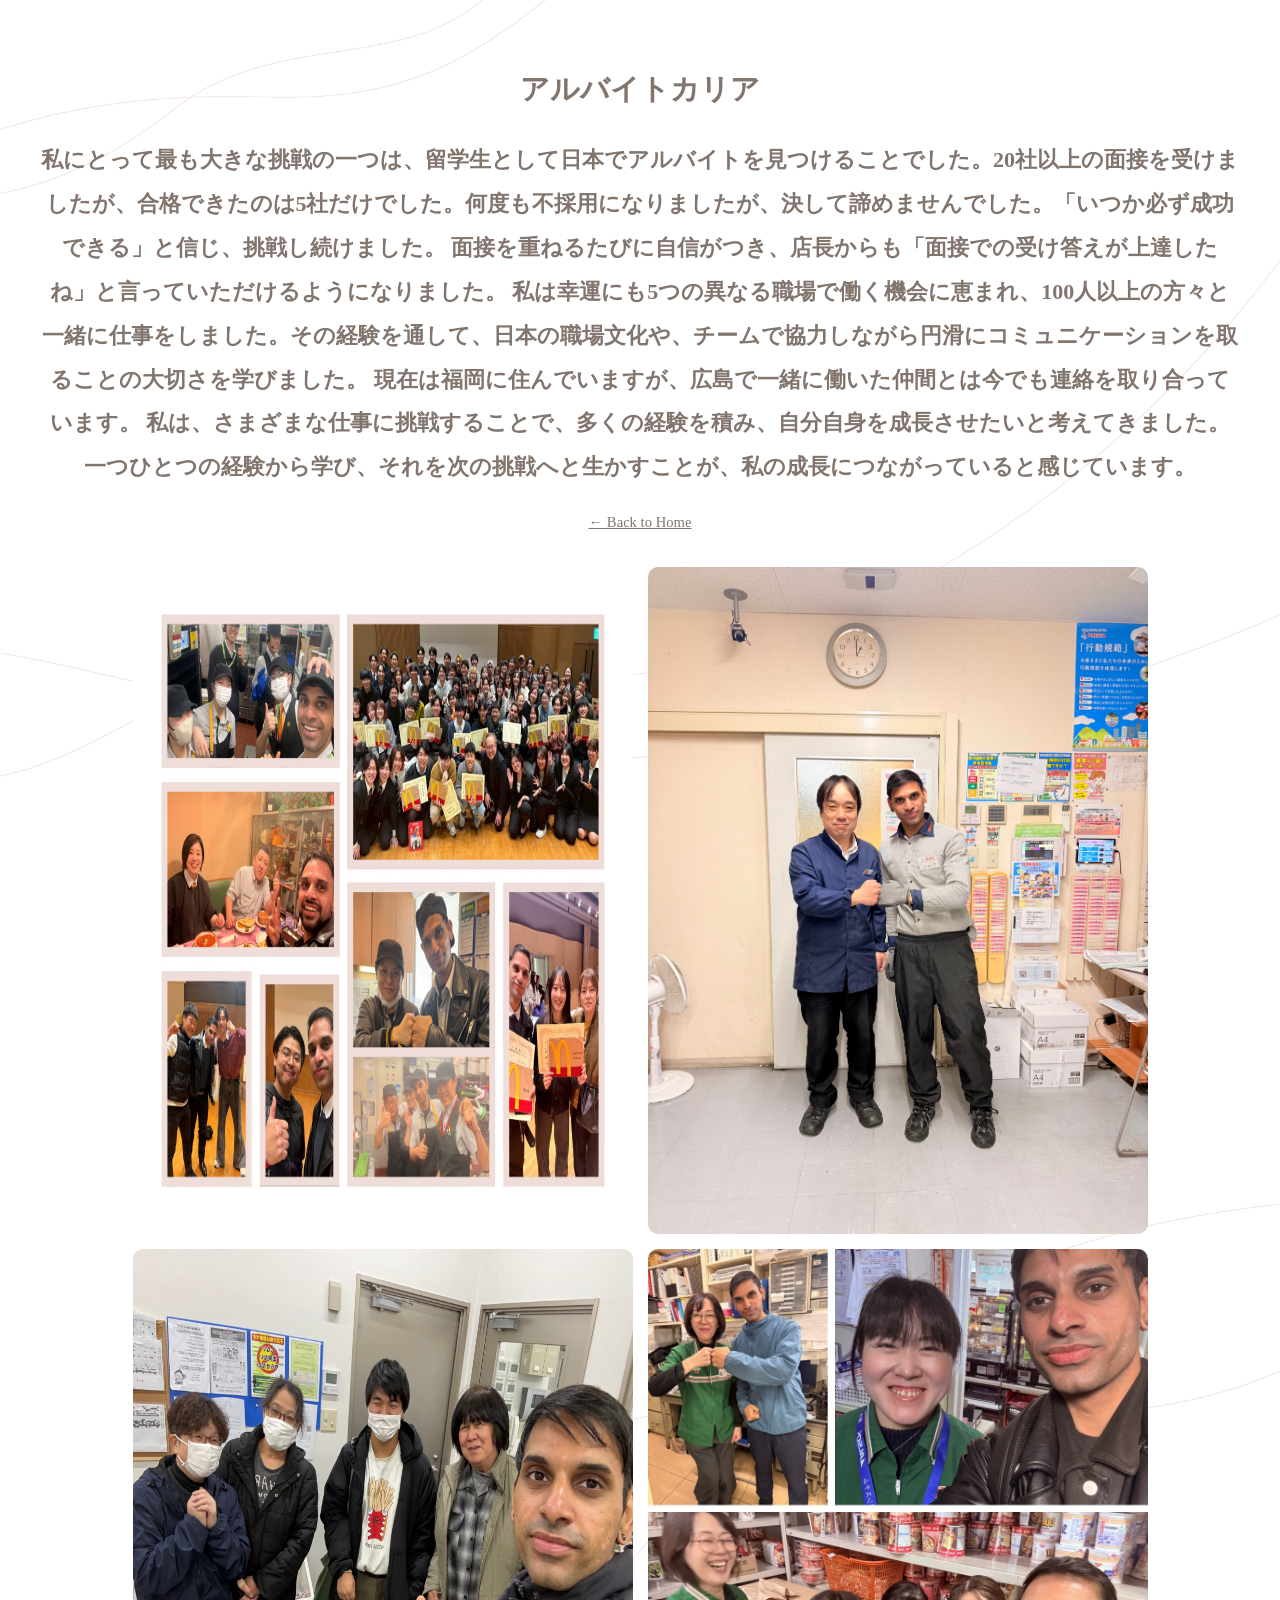
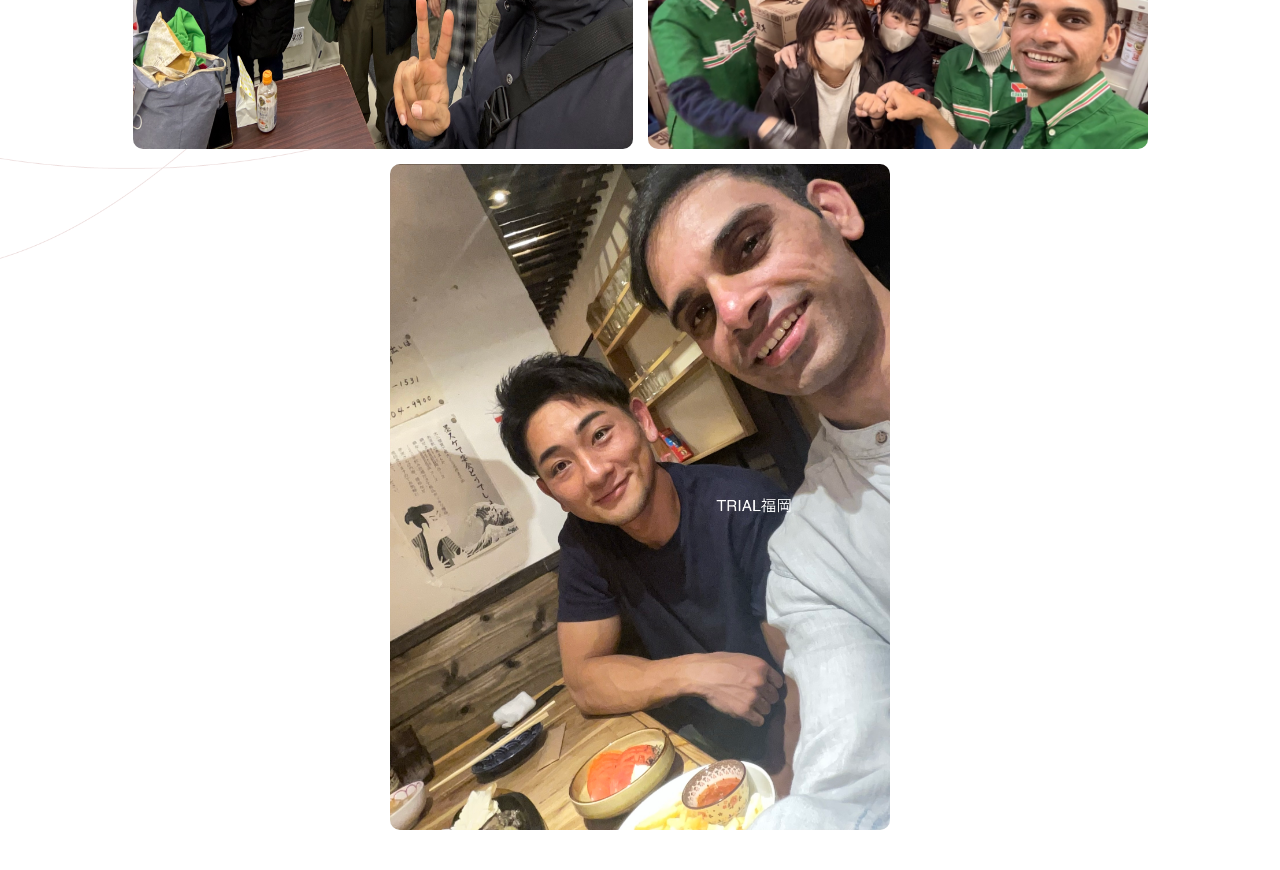
<file: web/MyPage/gallery.html>
<!DOCTYPE html>
<html lang="en">
<head>
    <meta charset="UTF-8">
    <title>My Gallery</title>
    <!-- Link the same CSS file so your styling stays consistent -->
    <link rel="stylesheet" href="css/style.css"> 
</head>
<body>
    <div style="padding: 40px; text-align: center;">
        <h1>アルバイトカリア</h1>
        <h2>私にとって最も大きな挑戦の一つは、留学生として日本でアルバイトを見つけることでした。20社以上の面接を受けましたが、合格できたのは5社だけでした。何度も不採用になりましたが、決して諦めませんでした。「いつか必ず成功できる」と信じ、挑戦し続けました。

面接を重ねるたびに自信がつき、店長からも「面接での受け答えが上達したね」と言っていただけるようになりました。

私は幸運にも5つの異なる職場で働く機会に恵まれ、100人以上の方々と一緒に仕事をしました。その経験を通して、日本の職場文化や、チームで協力しながら円滑にコミュニケーションを取ることの大切さを学びました。

現在は福岡に住んでいますが、広島で一緒に働いた仲間とは今でも連絡を取り合っています。

私は、さまざまな仕事に挑戦することで、多くの経験を積み、自分自身を成長させたいと考えてきました。一つひとつの経験から学び、それを次の挑戦へと生かすことが、私の成長につながっていると感じています。</h2>
        <p><a href="index.html">← Back to Home</a></p>
        
        <!-- This is where your 30-40 photos will live -->
        <div class="gallery-grid" style="display: flex; flex-wrap: wrap; gap: 15px; justify-content: center; margin-top: 30px;">
            <img src="images/mac.jpeg" alt="Photo 1" style="width: 500px; border-radius: 10px;">
            <img src="images/fresta.jpeg" alt="Photo 2" style="width: 500px; border-radius: 10px;">
            <img src="images/IMG_76504.jpeg" alt="Photo 3" style="width: 500px; border-radius: 10px;">
            <img src="images/711.jpeg" alt="Photo 4" style="width: 500px; border-radius: 10px;">
            <img src="images/TRIAL.jpeg" alt="Photo 4" style="width: 500px; border-radius: 10px;">
            <!-- Repeat this img tag block for your 30-40 photos -->
        </div>
    </div>
</body>
</html>
</file>
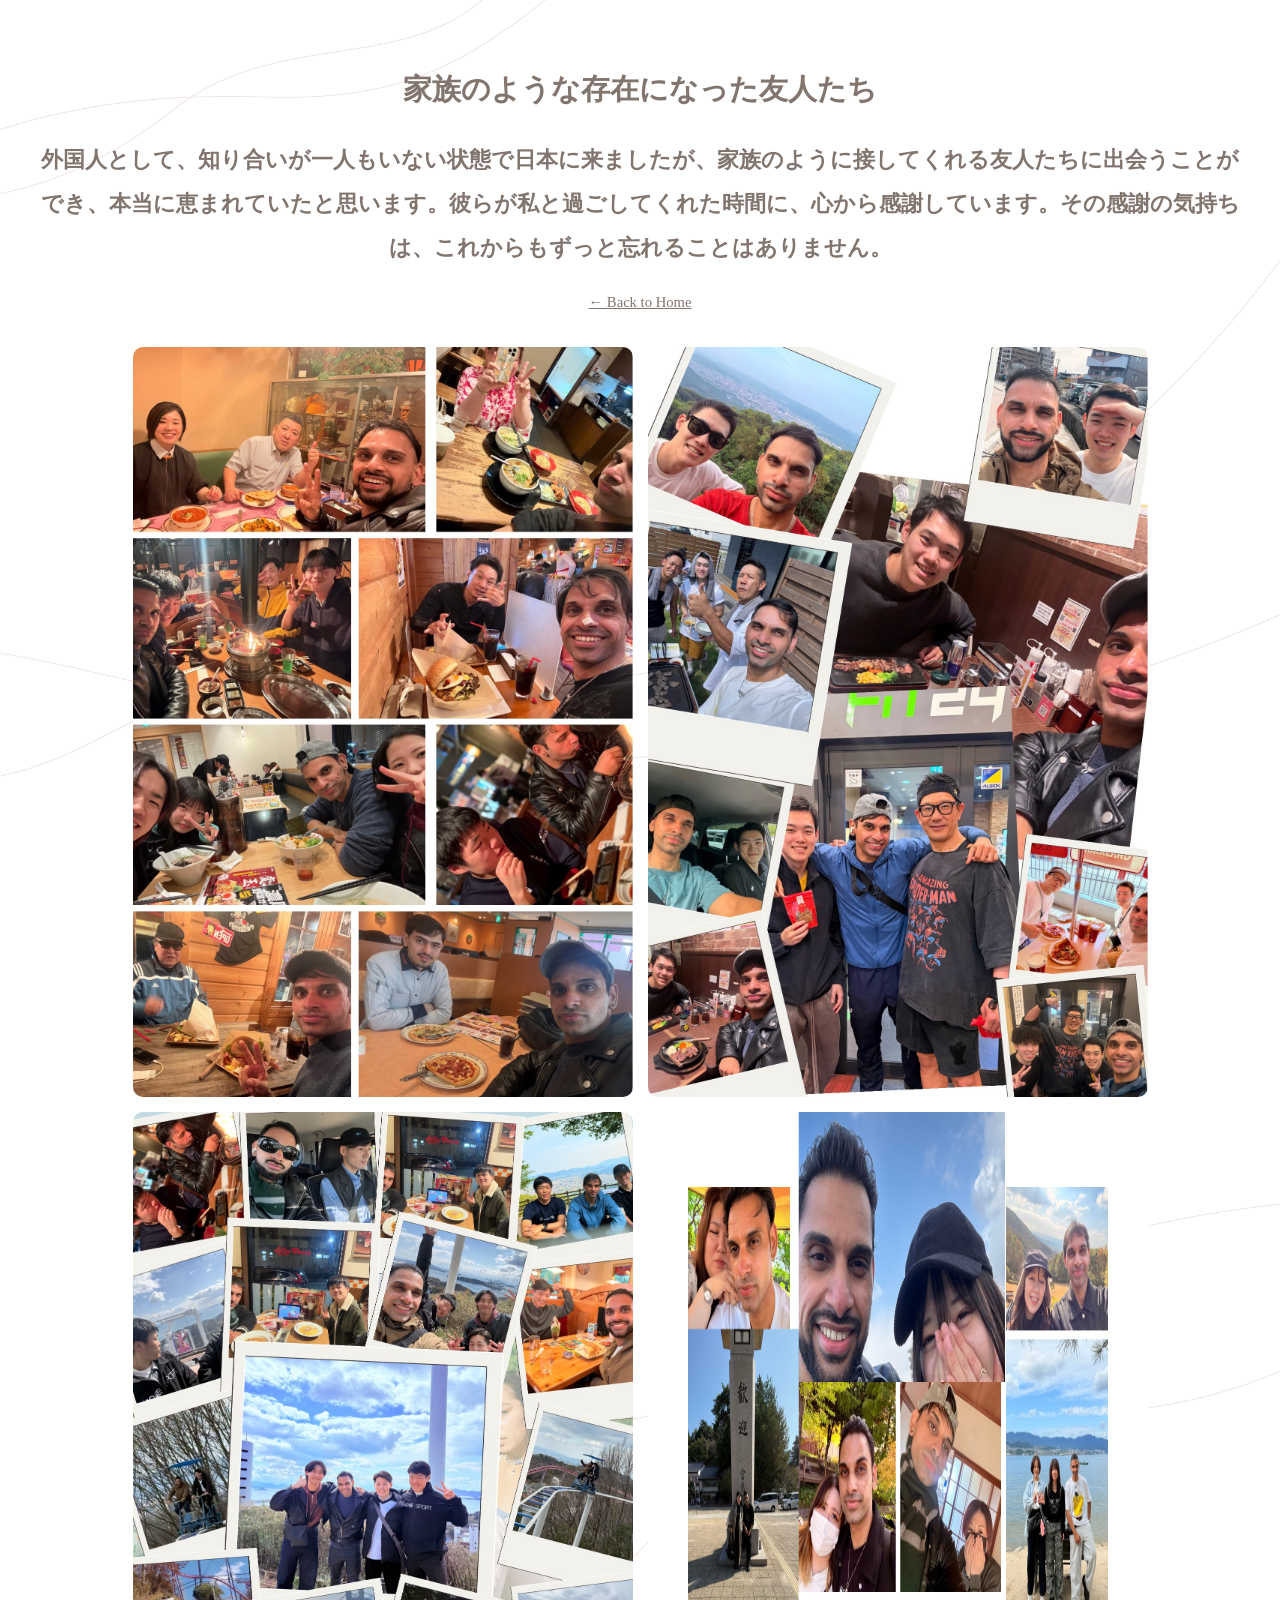
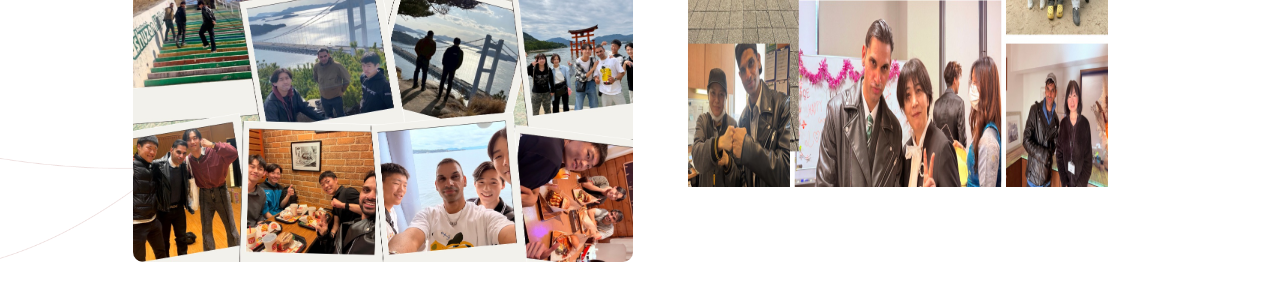
<file: web/MyPage/gallery2.html>
<!DOCTYPE html>
<html lang="en">
<head>
    <meta charset="UTF-8">
    <title>Second Project Gallery</title>
    <link rel="stylesheet" href="css/style.css"> 
</head>
<body>
    <div style="padding: 40px; text-align: center;">
        <h1>家族のような存在になった友人たち</h1>
        <h2>外国人として、知り合いが一人もいない状態で日本に来ましたが、家族のように接してくれる友人たちに出会うことができ、本当に恵まれていたと思います。彼らが私と過ごしてくれた時間に、心から感謝しています。その感謝の気持ちは、これからもずっと忘れることはありません。</h2>
        <p><a href="index.html">← Back to Home</a></p>
        
        <div class="gallery-grid" style="display: flex; flex-wrap: wrap; gap: 15px; justify-content: center; margin-top: 30px;">
            <img src="images/colorful Snapshot Style Friends Photo Collage.jpeg" alt="Photo" style="width: 500px; border-radius: 10px;">
             <img src="images/Playful Friends Collage Photo Collage 2.jpeg" alt="Photo 2" style="width: 500px; border-radius: 10px;">
    <img src="images/Playful Friends Collage Photo Collage.jpeg" alt="Photo 3" style="width: 500px; border-radius: 10px;">
    <img src="images/White Minimalist Aesthetic Photo Collage.jpeg" alt="Photo 4" style="width: 500px; border-radius: 10px;">
</div>

        </div>
    </div>
</body>
</html>
</file>
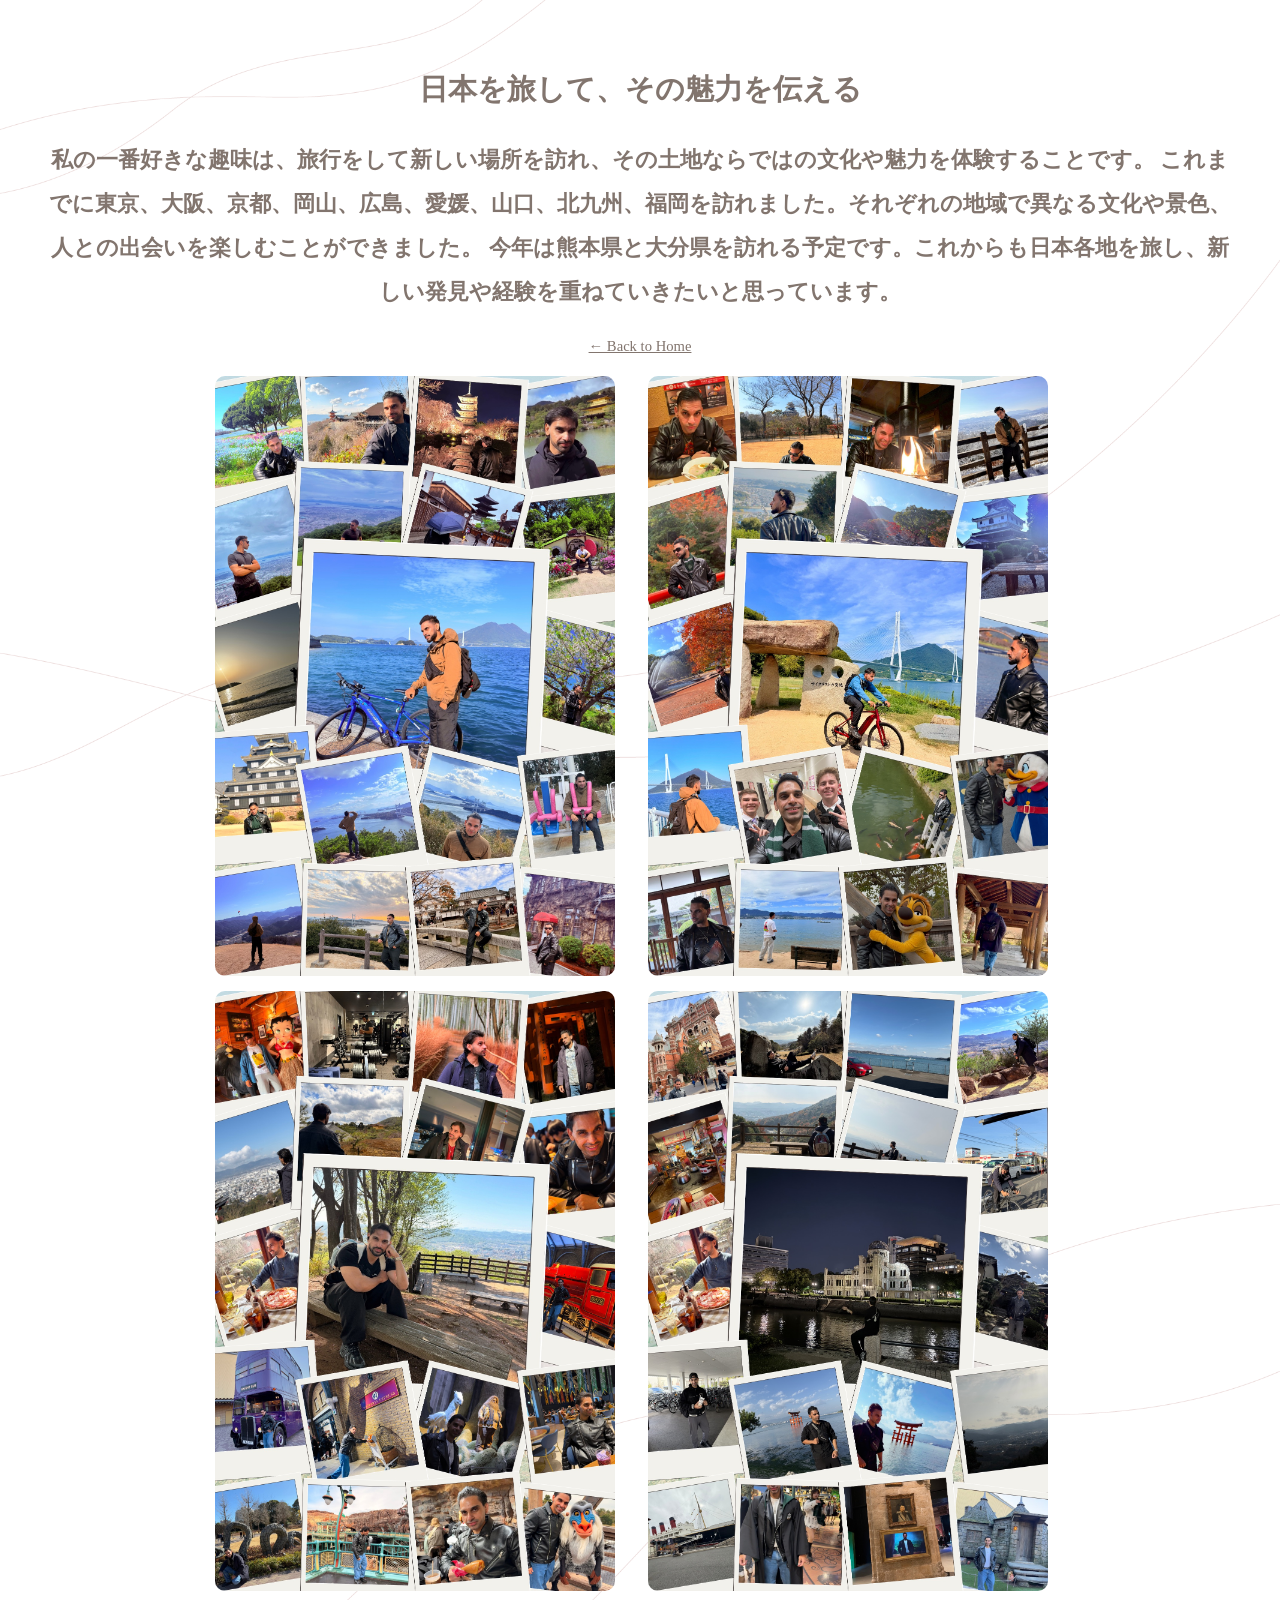
<file: web/MyPage/gallery3.html>
<!DOCTYPE html>
<html lang="en">
<head>
    <meta charset="UTF-8">
    <title>Travel</title>
    <link rel="stylesheet" href="css/style.css"> 
</head>
<body>
    <div style="padding: 40px; text-align: center;">
        <h1> 日本を旅して、その魅力を伝える</h1>
        <h2>私の一番好きな趣味は、旅行をして新しい場所を訪れ、その土地ならではの文化や魅力を体験することです。

これまでに東京、大阪、京都、岡山、広島、愛媛、山口、北九州、福岡を訪れました。それぞれの地域で異なる文化や景色、人との出会いを楽しむことができました。

今年は熊本県と大分県を訪れる予定です。これからも日本各地を旅し、新しい発見や経験を重ねていきたいと思っています。</h2>

        <!-- Points back to your profile page -->
        <p><a href="index.html">← Back to Home</a></p>
        
        <div class="gallery-grid" style="display: grid; grid-template-columns: repeat(2, 1fr); gap: 15px; max-width: 850px; margin: 0 auto;">

        
            <!-- Drop your third batch of photos here -->
            
            <img src="images/travel1.jpeg" alt="Photo" style="width: 400px; border-radius: 10px;">
             <img src="images/travel2.jpeg" alt="Photo" style="width: 400px; border-radius: 10px;">
              <img src="images/travel3.jpeg" alt="Photo" style="width: 400px; border-radius: 10px;">
               <img src="images/travel4.jpeg" alt="Photo" style="width: 400px; border-radius: 10px;">


        </div>
    </div>
</body>
</html>
</file>
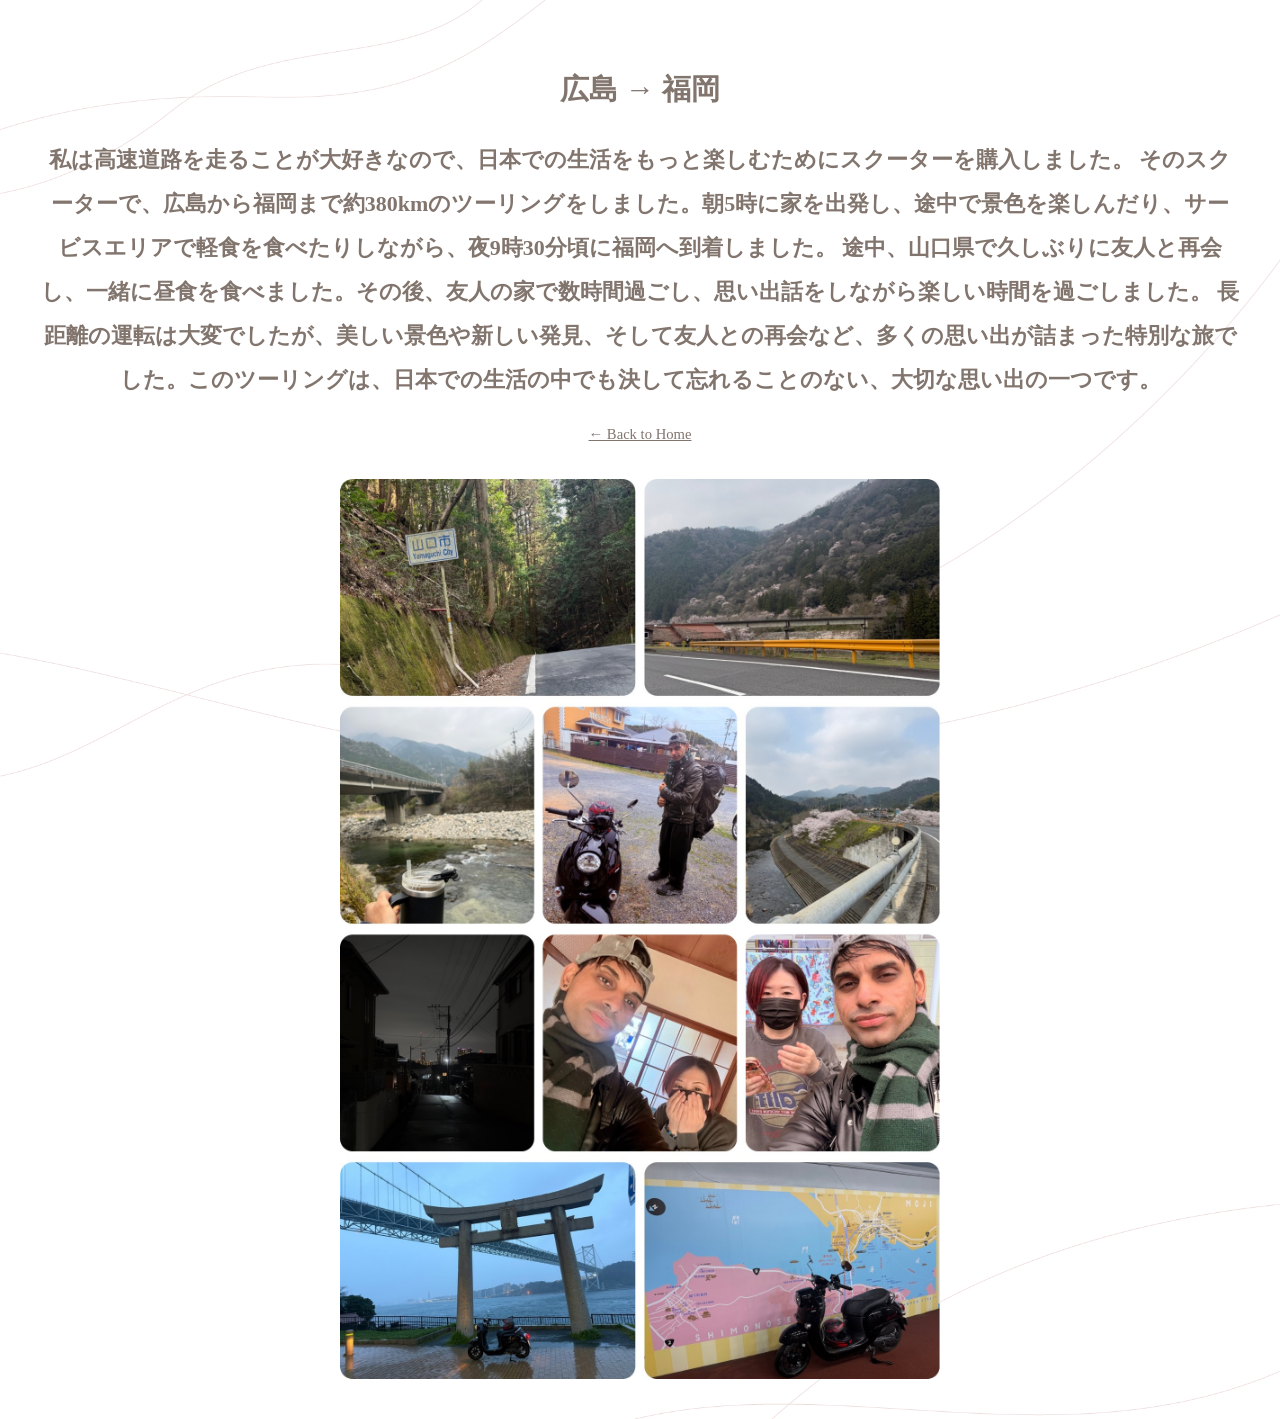
<file: web/MyPage/gallery4.html>
<!DOCTYPE html>
<html lang="en">
<head>
    <meta charset="UTF-8">
    <title>Third Project Gallery</title>
    <link rel="stylesheet" href="css/style.css"> 
</head>
<body>
    <div style="padding: 40px; text-align: center;">
        <h1>広島 → 福岡</h1>
        <h2>私は高速道路を走ることが大好きなので、日本での生活をもっと楽しむためにスクーターを購入しました。

そのスクーターで、広島から福岡まで約380kmのツーリングをしました。朝5時に家を出発し、途中で景色を楽しんだり、サービスエリアで軽食を食べたりしながら、夜9時30分頃に福岡へ到着しました。

途中、山口県で久しぶりに友人と再会し、一緒に昼食を食べました。その後、友人の家で数時間過ごし、思い出話をしながら楽しい時間を過ごしました。

長距離の運転は大変でしたが、美しい景色や新しい発見、そして友人との再会など、多くの思い出が詰まった特別な旅でした。このツーリングは、日本での生活の中でも決して忘れることのない、大切な思い出の一つです。</h2>
        <!-- Points back to your profile page -->
        <p><a href="index.html">← Back to Home</a></p>
        
        <div class="gallery-grid" style="display: flex; flex-wrap: wrap; gap: 15px; justify-content: center; margin-top: 30px;">
            <!-- Drop your third batch of photos here -->
            <img src="images/roadtrip.jpeg" alt="Photo" style="width: 600px; border-radius: 10px;">
        

        </div>
    </div>
</body>
</html>
</file>
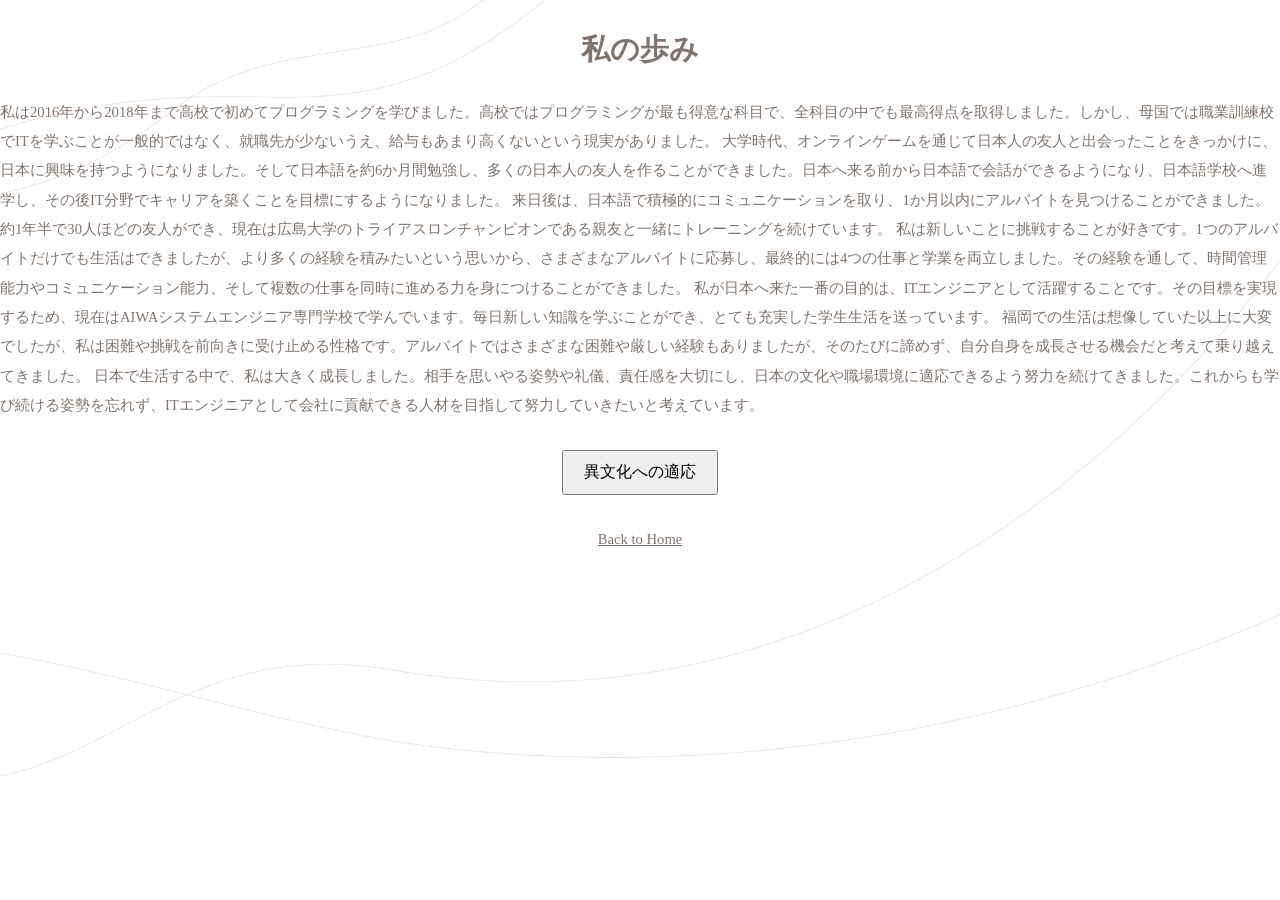
<file: web/MyPage/readmore.html>
<!DOCTYPE html>
<html lang="en">
<head>
    <meta charset="UTF-8">
    <title>About Me</title>
    <link rel="stylesheet" href="css/style.css">
</head>
<body>
    <h1 style="text-align: center;">私の歩み</h1>

   
    <p>
       私は2016年から2018年まで高校で初めてプログラミングを学びました。高校ではプログラミングが最も得意な科目で、全科目の中でも最高得点を取得しました。しかし、母国では職業訓練校でITを学ぶことが一般的ではなく、就職先が少ないうえ、給与もあまり高くないという現実がありました。

大学時代、オンラインゲームを通じて日本人の友人と出会ったことをきっかけに、日本に興味を持つようになりました。そして日本語を約6か月間勉強し、多くの日本人の友人を作ることができました。日本へ来る前から日本語で会話ができるようになり、日本語学校へ進学し、その後IT分野でキャリアを築くことを目標にするようになりました。

来日後は、日本語で積極的にコミュニケーションを取り、1か月以内にアルバイトを見つけることができました。約1年半で30人ほどの友人ができ、現在は広島大学のトライアスロンチャンピオンである親友と一緒にトレーニングを続けています。

私は新しいことに挑戦することが好きです。1つのアルバイトだけでも生活はできましたが、より多くの経験を積みたいという思いから、さまざまなアルバイトに応募し、最終的には4つの仕事と学業を両立しました。その経験を通して、時間管理能力やコミュニケーション能力、そして複数の仕事を同時に進める力を身につけることができました。

私が日本へ来た一番の目的は、ITエンジニアとして活躍することです。その目標を実現するため、現在はAIWAシステムエンジニア専門学校で学んでいます。毎日新しい知識を学ぶことができ、とても充実した学生生活を送っています。

福岡での生活は想像していた以上に大変でしたが、私は困難や挑戦を前向きに受け止める性格です。アルバイトではさまざまな困難や厳しい経験もありましたが、そのたびに諦めず、自分自身を成長させる機会だと考えて乗り越えてきました。

日本で生活する中で、私は大きく成長しました。相手を思いやる姿勢や礼儀、責任感を大切にし、日本の文化や職場環境に適応できるよう努力を続けてきました。これからも学び続ける姿勢を忘れず、ITエンジニアとして会社に貢献できる人材を目指して努力していきたいと考えています。
    </p>

<!-- Toggle Button -->
<p style="text-align: center; margin: 30px 0;">
    <button onclick="togglePhotos()" style="padding: 10px 20px; font-size: 16px; cursor: pointer;">
            異文化への適応
    </button>
</p>

<!-- Hidden Photos Section -->
<div id="photoSection" style="display: none; margin-top: 20px;">
    <div style="display: flex; justify-content: center; gap: 30px; flex-wrap: wrap;">
        
        <!-- Photo 1: Before coming to Japan -->
        <div style="text-align: center;">
            <h3 style="margin-bottom: 10px;">来日前 (2024年10月)</h3>
            <img src="images/old_me.jpeg" alt="来日前（2024年10月）" style="max-width: 280px; height: auto; border-radius: 8px;">
        </div>

        <!-- Photo 2: After coming to Japan -->
        <div style="text-align: center;">
            <h3 style="margin-bottom: 10px;">現在（日本での生活）</h3>
            <img src="images/8AB0534F-D0C2-417F-9211-C767CFFA0864.JPEG" alt="After coming to Japan" style="max-width: 280px; height: auto; border-radius: 8px;">
        </div>

    </div>
</div>


    
    <!-- Optional link back to main page -->
     <p style="text-align: center;">
    <a href="index.html">Back to Home</a>
</p>
<script>
    function togglePhotos() {
        var section = document.getElementById("photoSection");
        if (section.style.display === "none") {
            section.style.display = "block";
        } else {
            section.style.display = "none";
        }
    }
</script>

    
</body>
</html>
</file>
<file: web/MyPage/css/style.css>
@charset "utf-8";


/*cssファイルの読み込み
---------------------------------------------------------------------------*/
@import url("theme.css");
@import url("inview.css");


/*animation11のキーフレーム設定（汎用的）
---------------------------------------------------------------------------*/
@keyframes animation1 {
	0% {right: -200px;}
	100% {right: 0px;}
}


/*opa1のキーフレーム設定（汎用的）
---------------------------------------------------------------------------*/
@keyframes opa1 {
	0% {opacity: 0;}
	100% {opacity: 1;}
}


/*全体の設定
---------------------------------------------------------------------------*/
body * {box-sizing: border-box;}
html {
	font-size: clamp(12px, 0.293vw + 10.9px, 15px);	/*画面幅約375px〜1400pxの間で、12px〜15pxに可変*/
	overflow-x: visible;
}
body {
	margin: 0;padding:0;
	font-family: var(--base-font);	/*フォント指定。theme.cssのbase-fontを読み込みます。*/
	-webkit-text-size-adjust: none;
	background: var(--bg-color) url("../images/bg1.png") no-repeat center top / 100%;	/*背景色、背景画像の読み込み。背景色はtheme.cssのbg-colorを読み込みます。*/
	color: var(--bg-inverse-color);	/*文字色。theme.cssのbg-inverse-colorを読み込みます。*/
	line-height: 2;		/*行間*/
	overflow-x: hidden;
}

/*リセット*/
figure {margin: 0;}
dd {margin: 0;}
nav,ul,li,ol {margin: 0;padding: 0;}
nav ul {list-style: none;}

/*table全般の設定*/
table {border-collapse:collapse;}

/*画像全般の設定*/
img {border: none;max-width: 100%;height: auto;vertical-align: middle;}

/*videoタグ*/
video {max-width: 100%;}

/*iframeタグ*/
iframe {width: 100%;}

/*他*/
input {font-size: 1rem;}


/*section
---------------------------------------------------------------------------*/
section {
	padding: 0 var(--content-space-l);	/*上下、左右へのsection内の余白。左右については、theme.cssの--content-space-lを読み込みます。*/
	margin: var(--content-space-l) 0;	/*上下、左右へのsectionの外側にとるマージン。上下については、theme.cssの--content-space-lを読み込みます。*/
}


/*リンクテキスト全般の設定
---------------------------------------------------------------------------*/
a {
	color: inherit;
	transition: 0.3s;	/*hoverまでにかける時間。0.3秒。*/
}

/*マウスオン時*/
a:hover {
	filter: brightness(1.1);	/*少しだけ明るくする*/
	text-decoration: none;
}


/*コンテナー（サイト全体を囲むブロック）
---------------------------------------------------------------------------*/
#container {
	animation: opa1 0.2s 0.2s both;  /*0.2(2つ目の数字)秒待機後、0.2(1つ目の数字)秒かけてフェードイン*/
	display: flex;
	flex-direction: column;
	min-height: 100vh;
}


/*header（ロゴが入った最上段のブロック）
---------------------------------------------------------------------------*/
/*ヘッダー*/
header {
    display: flex;
	justify-content: space-between;
	align-items: center;
	gap: 2rem;		/*ロゴとメニューブロックの間に空けるスペース。2文字分。*/
	height: 100px;	/*ヘッダーの高さ。お好みで。*/
	padding-inline: var(--content-space-l);	/*左右の余白。theme.cssのcontent-space-lを読み込みます*/
}

/*ロゴ画像*/
header .logo {margin: 0;flex-shrink: 0;}
header .logo img {
	display: block;
	width: 100px;	/*ロゴの幅。お好みで。*/
}


/*大きな端末で見たメニュー
---------------------------------------------------------------------------*/
/*メニューブロック全体の設定*/
.large-screen #menubar {
	font-family: var(--accent-font), var(--base-font);	/*英語の場合は冒頭のaccent-fontに指定したフォントを読み込む。日本語はbase-fontで指定したフォントを読み込む。*/
}
.large-screen #menubar > nav > ul {
	display: flex;
	gap: 2rem;	/*メニュー同士に空けるスペース。2文字分。*/
	letter-spacing: 0.05em;	/*文字間隔を少しだけ広く*/
}

/*メニュー１個あたりの設定*/
.large-screen #menubar li a {
	display: block;text-decoration: none;
}


/*大きな端末で見た場合のドロップダウンメニュー
---------------------------------------------------------------------------*/
/*ドロップダウン全体*/
.large-screen #menubar ul ul {
	text-shadow: none;
	position: absolute;z-index: 100;
	animation: opa1 0.5s 0.1s both;	/*0.1秒待機後、0.5秒かけてフェードイン表示*/
}

/*メニュー１個あたり*/
.large-screen #menubar ul ul a {
	background: rgba(0,0,0,0.3);	/*背景色。0,0,0は黒のことで0.3は色が30%出た状態。*/
	color: #fff;	/*文字色*/
	padding: 0.2rem 1rem;	/*上下に0.2文字分、左右に1文字分の余白*/
	border-radius: 100px;	/*角を丸く。大きければ適当でOK。*/
	margin-top: 5px;		/*メニュー同士の間に空けるスペース*/
	border: 1px solid rgba(255,255,255,0.5);	/*枠線の幅、線種、最後は色の指定で255,255,255は白のことで0.5は色が50%出た状態。*/
}
.large-screen #menubar ul ul a:hover {
	background: rgba(0,0,0,0.6);	/*マウスオンで少し黒っぽく。*/
}


/*小さな端末で見たメニュー（開閉メニュー）
---------------------------------------------------------------------------*/
/*メニューブロック共通*/
.small-screen #menubar {
	animation: animation1 0.2s both;
	position: fixed;overflow: auto;z-index: 100;
	right: 0px;top: 0px;
	width: 50%;	/*画面の半分の幅*/
	height: 100%;
	padding: 100px var(--content-space-l) 50px;	/*上下に100px、左右にtheme.cssのcontent-space-lで指定しているサイズ、下に50pxの余白*/
	background: var(--primary-color);	/*背景色。theme.cssのprimary-colorを読み込みます。*/
	color: var(--primary-inverse-color);	/*文字色。theme.cssのprimary-inverse-colorを読み込みます。*/
}

.small-screen #menubar {display: none;}

	/*画面幅700px以下の追加指定*/
	@media (max-width:700px) {

	.small-screen #menubar {
		width: 100%;	/*幅を100%に*/
	}

	}/*追加指定ここまで*/


/*メニュー１個あたり*/
.small-screen #menubar a {
	display: block;text-decoration: none;
	color: inherit;
	margin-bottom: 1rem;	/*下に１文字分のスペースを空ける*/
	padding: 1rem 2rem;		/*メニュー内の余白。上下に１文字分、左右に２文字分。*/
	border-radius: 5px;		/*角を少し丸くする*/
	background: #fff;
}

/*子メニュー（ドロップダウンメニュー）*/
.small-screen #menubar ul ul a {
	margin-left: 2rem;	/*左に２文字分のスペースを空ける*/
	padding: 0.5rem 1.5rem;	/*メニュー内の余白。上下に0.5文字分、左右に1.5文字分。*/
}

/*ドロップダウンのアイコン*/
a.ddmenu::before {
	font-family: "Font Awesome 6 Free";
	font-weight: 900;
	content: "\f078";		/*このアイコンを使う*/
	margin-right: 1em;		/*アイコンとメニューテキストとの間に空けるスペース。1文字分。*/
	font-size: 0.7em;		/*アイコンサイズ。70%*/
	vertical-align: middle;
	display: inline-block;
	line-height: 1;
}

/*ドロップダウン共通（デフォルトで非表示。チラつかないよう念の為。）
---------------------------------------------------------------------------*/
#menubar ul ul {display: none;}


/*３本バー（ハンバーガー）アイコン設定
---------------------------------------------------------------------------*/
#menubar_hdr {
	display: none; /* デフォルトは非表示 */
	animation: opa1 0s 0.2s both;
	cursor: pointer;
	position: fixed;
	z-index: 101;
	right: 0px;	/*右からの配置場所*/
	top: 0px;	/*上からの配置場所*/
	width: 70px;	/*ボタンの幅*/
	height: 70px;	/*ボタンの高さ*/
	border-bottom-left-radius: 10px;	/*左下の角だけ丸くする*/
}

/*ハンバーガーアイコンの線*/
#menubar_hdr span {
	display: block;
	transition: 0.3s;
	position: absolute;
	left: 18px;
	width: 35px;
	height: 1px;		/*線の高さ*/
	background: var(--bg-inverse-color);	/*線の色。theme.cssのbg-inverse-colorを読み込みます。*/
}

/*バツ印が出ている時のボタン色*/
#menubar_hdr.ham {
	background: #fff;	/*背景色*/
}
#menubar_hdr.ham span {
	background: #333;	/*線の色*/
}

/*以下変更不要*/
#menubar_hdr span:nth-of-type(1) {
	top: 24px;
}
#menubar_hdr span:nth-of-type(2) {
	top: 34px;
}
#menubar_hdr span:nth-of-type(3) {
	top: 44px;
}
#menubar_hdr.ham span:nth-of-type(1) {
	transform: translateY(10px) rotate(-45deg);
}
#menubar_hdr.ham span:nth-of-type(2) {
	opacity: 0;
}
#menubar_hdr.ham span:nth-of-type(3) {
	transform: translateY(-10px) rotate(45deg);
}

/*小さな画面での設定*/
.small-screen #menubar_hdr {
	display: flex;
}


/*メイン画像
---------------------------------------------------------------------------*/
.mainimg * {margin: 0;padding: 0;}
.mainimg picture,.mainimg img {display: block;width: 100%;}

/*メイン画像ブロック全体*/
.mainimg {
	display: flex;
	gap: 5vw;
	position: relative;
	margin-bottom: var(--content-space-l);	/*下に空けるスペース。theme.cssのcontent-space-lを読み込みます。*/
}

	/*画面幅700px以下の追加指定*/
	@media (max-width:700px) {

	/*メイン画像ブロック全体*/
	.mainimg {
		flex-direction: column;
	}

	}/*追加指定ここまで*/


/*テキストブロック*/
.mainimg .text {
	flex: 1;
	position: relative;z-index: 1;
	display: flex;
	flex-direction: column;
	justify-content: center;
	gap: 1rem;
	padding-left: 5vw;	/*左に5%の余白をあける*/
	margin-right: -12vw;	/*右に10%食い込ませる*/
}

	/*画面幅700px以下の追加指定*/
	@media (max-width:700px) {

	/*テキストブロック*/
	.mainimg .text {
		margin: 0;
		align-items: center;
		text-align: center;
	}
	
	}/*追加指定ここまで*/


/*見出し*/
.mainimg .text h1 {
	font-family: var(--accent-font), var(--base-font);	/*英語の場合は冒頭のaccent-fontに指定したフォントを読み込む。日本語はbase-fontで指定したフォントを読み込む。*/
	font-weight: 300;	/*太さ*/
	font-size: 40px;	/*文字サイズ。24pxより小さくならない。7.5は可変サイズなのでお好みで。*/
	line-height: 1.3;	/*行間を狭く*/
}

	/*画面幅700px以下の追加指定*/
	@media (max-width:700px) {

	/*見出しの改行を無効にして１行にする*/
	.mainimg .text h1 br {
		display: none;
	}

	}/*追加指定ここまで*/


/*説明文*/
.mainimg .text p {
	color: var(--accent-color);	/*文字色。theme.cssのaccent-colorを読み込みます。*/
	font-size: 2.0rem;	/*文字サイズ80%*/
}

/*画像ブロック*/
.mainimg .image {
	width: 65%;
	aspect-ratio: 3 / 2;	/*画像のアスペクト比。お好みで。*/
	filter: drop-shadow(-3vw 2vw var(--light-color));	/*影。右へ3%（マイナスがついているので左になる）、下へ2%、影の色はtheme.cssのlight-colorを読み込みます。*/
}

	/*画面幅700px以下の追加指定*/
	@media (max-width:700px) {

	/*画像ブロック*/
	.mainimg .image {
		width: 100%;
	}

	}/*追加指定ここまで*/

/*画像*/
.mainimg .image img {
	width: 100%;
	height: 100%;
	object-fit: cover;
	clip-path: url(#mainimgClip);
}

/*画像右下の「Nice to meet you」のテキストブロック*/
.mainimg .overlay {
	position: absolute;
	right: 0px;		/*右からの配置場所*/
	bottom: -2vw;	/*下からの配置場所。マイナスがついているので、下に向かっての指示になる。*/
	background: var(--primary-color);	/*背景色。theme.cssのprimary-colorを読み込みます。*/
	font-size: 0.8rem;	/*文字サイズ80%*/
	width: max(150px, 18vw);	/*ブロック幅。18%。150pxより小さくしない。*/
	min-height: 15vw;	/*ブロックの最低の高さ。15%*/
	display: flex;
	justify-content: center;
	align-items: center;
	padding: 1rem 2rem;	/*上下に1文字分、左右に2文字分の余白*/
	text-align: center;
}
/*アクセントライン*/
.mainimg .overlay > div::before {
	content: "";
	width: 20px;	/*アクセントラインの幅*/
	display: block;
	margin: 0 auto 1rem;	/*1remは、アクセントラインの下に空けるスペース。*/
	border-top: 1px solid var(--accent-color);	/*上の線の幅、線種、var以降は色の指定でtheme.cssのaccent-colorを読み込みます*/
}


/*contents
---------------------------------------------------------------------------*/
#contents {
	flex: 1;
	min-height: 0;
}


/*main
---------------------------------------------------------------------------*/
main {
	container-type: inline-size;
}

/*h2見出し*/
main h2 {
	font-size: 2rem;
	font-weight: 500;
	display: flex;
	gap: 1.5rem;	/*h2内にspanを使う場合、間に空けるスペース。1.5文字分。*/
	align-items: center;
	letter-spacing: 0.05em;
	position: relative;
}

/*見出し左上の「●」の飾り。不要ならこのブロックごと削除。*/
main h2::before {
	content: "●";	/*この文字を出します*/
	color: var(--accent-color);	/*文字色。theme.cssのaccent-colorを読み込みます。*/
	position: absolute;
	left: -1rem;	/*左からの配置場所。マイナスがついているので本来とは逆向きに。*/
	top: -0.5rem;	/*上からの配置場所。マイナスがついているので本来とは逆向きに。*/
	font-size: 10px;	/*文字サイズ*/
}

/*h2見出し内のspan（小文字）*/
main h2 span a {text-decoration: none;}
main h2 span {
	display: inline-block;
	font-size: 0.8rem;	/*文字サイズ80%*/
	font-weight: 300;	/*文字の太さ。細く。*/
	background: var(--light-color);	/*背景色。theme.cssのlight-colorを読み込みます。*/
	padding: 0 1rem;		/*上下は0、左右に1文字分の余白。*/
	border-radius: 100px;	/*角を丸く*/
}
/*spanの右側の「→」アイコン。font Awesome。*/
main h2 span a::after {
	font-family: "Font Awesome 6 Free";
	font-weight: 900;
	content: "\f061";		/*このアイコンを使う*/
	margin-left: 0.7rem;	/*テキストと、矢印との間に空けるスペース。0.7文字分。*/
	transition: 0.3s;
}
main h2 span a:hover::after {
	margin-left: 1rem;		/*テキストと、矢印との間に空けるスペース。1文字分。*/
}

/*main内で使用するul,ol要素（リストタグ）*/
main ul,main ol {
	margin-left: 2rem;
	margin-right: 2rem;
}


/*メニューオーバーレイ（メニュー領域外クリックで閉じる用）
---------------------------------------------------------------------------*/
#menubar-overlay {
	display: none;
	position: fixed;
	z-index: 99;	/*#menubar(100)の下、ページの上*/
	top: 0;left: 0;
	width: 100%;height: 100%;
	background: rgba(0,0,0,0.3);	/*半透明の黒。お好みで濃さを調整。*/
}

/*noscroll（メニュー表示中のスクロール禁止用）*/
body.noscroll {
	overflow: hidden;
}


/*list-grid1（Aboutブロック）
---------------------------------------------------------------------------*/
/*ブロック全体*/
.list-grid1 {
	display: grid;
	grid-template-columns: 0.9fr 1.2fr 0.9fr;	/*３列のそれぞれの幅。90%、120%、90%。お好みで。*/
	align-items: start;
	gap: 5vw;	/*３カラム同士の間に空けるスペース。5%。*/
}

/*3つ目のブロック*/
.list-grid1 div:nth-of-type(3) {
	position: relative;
}
/*3つ目のブロック上の「About me」の飾り*/
.list-grid1 div:nth-of-type(3) img.kazari {
	position: absolute;
	width: 100px;	/*幅。お好みで。*/
	right: 7%;		/*右から7%*/
	top: 20%;		/*上から20%*/
}

/*2つ目のブロックの上に余白を空ける。３つのブロックを階段状にするため。*/
.list-grid1 > *:nth-child(2) { margin-top: 5vw; }

/*3つ目のブロックの上に余白を空ける。３つのブロックを階段状にするため。*/
.list-grid1 > *:nth-child(3) { margin-top: 10vw; }

	/*画面幅500px以下の追加指定*/
	@media (max-width:500px) {

    .list-grid1 {
        grid-template-columns: 1fr;   /* 1カラムに */
		margin: 15vw;	/*外側に空けるスペース。これがないとキツキツになるので。*/
    }
    .list-grid1 > *:nth-child(2),
    .list-grid1 > *:nth-child(3) {
        margin-top: 0;   /* 段差リセット */
    }

	}/*追加指定ここまで*/


/*list-mask1（WorksやInstagramブロックで使っているカラムブロック）
---------------------------------------------------------------------------*/
.list-mask1 * {margin: 0;padding: 0;}

/*ボックス全体*/
.list-mask1 {
	display: grid;
	grid-template-columns: repeat(4, minmax(0, 1fr));	/*4列*/
	gap: 7vw;	/*ボックスの間に空けるスペース。7%。*/
	font-size: 0.9rem;	/*文字サイズ90%*/
}

	/*画面幅500px以下の追加指定*/
	@media (max-width:500px) {

    .list-mask1 {
		grid-template-columns: repeat(2, minmax(0, 1fr));	/*2列*/
    }

	}/*追加指定ここまで*/


/*ボックス１個あたり*/
.list-mask1 .list-parts {
	display: flex;
	flex-direction: column;
	gap: 0.5rem;
	overflow: hidden;
}

/*テキストボックス*/
.list-mask1 .list-parts .text-parts {
	flex: 1;
}

/*h4見出し*/
.list-mask1 h4 {
	text-align: center;	/*テキストをセンタリング*/
}

/*説明だけ小さめにする*/
.list-mask1 .list-parts p {
	font-size: 0.9em;	/*文字サイズ*/
	line-height: 1.5;	/*行間*/
}

/*画像*/
.list-mask1 figure,
img.mask {
	aspect-ratio: 1 / 1;   /* アスペクト比1:1の正方形 */
}
.list-mask1 figure img,
img.mask {
	transition: 0.5s;
	width: 100%;
	height: 100%;
	object-fit: cover;
	display: block;
}

/*画像にリンクがある場合のみ110%に拡大*/
.list-mask1 figure a img:hover {
	transform: scale(1.1);
}

	/* マスク対応ブラウザだけ「切り抜き」に切り替え */
	@supports ((-webkit-mask-image: url("")) or (mask-image: url(""))) {

	.list-mask1 figure,
	img.mask {
		overflow: hidden;
		-webkit-mask-repeat: no-repeat;
		-webkit-mask-position: center;
		-webkit-mask-size: 100% 100%;
		mask-repeat: no-repeat;
		mask-position: center;
		mask-size: 100% 100%;
		/* 明示的に透過（アルファ）でマスクする指定を追加 */
		-webkit-mask-source-type: alpha;
		mask-mode: alpha;
	}

	.list-mask1 .list-parts.mask1 figure,
	img.mask.mask1 {
		-webkit-mask-image: url("data:image/svg+xml,%3Csvg xmlns='http://www.w3.org/2000/svg' viewBox='0 0 1000 1000'%3E%3Cpath fill='black' d='M934.9,934.9c-107.3,107.3-294.2,49.6-434.9,49.6s-327.5,57.7-434.9-49.6C-42.2,827.5,15.5,640.7,15.5,500S-42.2,172.5,65.1,65.1C172.5-42.2,359.3,15.5,500,15.5s327.5-57.7,434.9,49.6c107.3,107.3,49.6,294.2,49.6,434.9s57.7,327.5-49.6,434.9Z'/%3E%3C/svg%3E");
		mask-image: url("data:image/svg+xml,%3Csvg xmlns='http://www.w3.org/2000/svg' viewBox='0 0 1000 1000'%3E%3Cpath fill='black' d='M934.9,934.9c-107.3,107.3-294.2,49.6-434.9,49.6s-327.5,57.7-434.9-49.6C-42.2,827.5,15.5,640.7,15.5,500S-42.2,172.5,65.1,65.1C172.5-42.2,359.3,15.5,500,15.5s327.5-57.7,434.9,49.6c107.3,107.3,49.6,294.2,49.6,434.9s57.7,327.5-49.6,434.9Z'/%3E%3C/svg%3E");
	}

	.list-mask1 .list-parts.mask2 figure,
	img.mask.mask2 {
		-webkit-mask-image: url("data:image/svg+xml,%3Csvg xmlns='http://www.w3.org/2000/svg' viewBox='0 0 1000 1000'%3E%3Cpath fill='black' d='M885.9,885.9c-52.7,57.7-122.9,82.5-189.6,96.8-67.7,13.7-132,17-196.2,17.3-64.3-.3-128.5-3.6-196.3-17.3-66.7-14.3-137-39.1-189.6-96.8-57.7-52.7-82.5-122.9-96.8-189.6C3.6,628.5.3,564.3,0,500c.3-64.3,3.6-128.5,17.3-196.3,14.3-66.7,39.1-137,96.8-189.6,52.7-57.7,122.9-82.5,189.6-96.8C371.5,3.6,435.7.3,500,0c64.3.3,128.5,3.6,196.3,17.3,66.7,14.3,137,39.1,189.6,96.8,57.7,52.7,82.5,122.9,96.8,189.6,13.7,67.7,17,132,17.3,196.2-.3,64.3-3.6,128.5-17.3,196.3-14.3,66.7-39.1,137-96.8,189.6h0Z'/%3E%3C/svg%3E");
		mask-image: url("data:image/svg+xml,%3Csvg xmlns='http://www.w3.org/2000/svg' viewBox='0 0 1000 1000'%3E%3Cpath fill='black' d='M885.9,885.9c-52.7,57.7-122.9,82.5-189.6,96.8-67.7,13.7-132,17-196.2,17.3-64.3-.3-128.5-3.6-196.3-17.3-66.7-14.3-137-39.1-189.6-96.8-57.7-52.7-82.5-122.9-96.8-189.6C3.6,628.5.3,564.3,0,500c.3-64.3,3.6-128.5,17.3-196.3,14.3-66.7,39.1-137,96.8-189.6,52.7-57.7,122.9-82.5,189.6-96.8C371.5,3.6,435.7.3,500,0c64.3.3,128.5,3.6,196.3,17.3,66.7,14.3,137,39.1,189.6,96.8,57.7,52.7,82.5,122.9,96.8,189.6,13.7,67.7,17,132,17.3,196.2-.3,64.3-3.6,128.5-17.3,196.3-14.3,66.7-39.1,137-96.8,189.6h0Z'/%3E%3C/svg%3E");
	}

	.list-mask1 .list-parts.mask3 figure,
	img.mask.mask3 {
		-webkit-mask-image: url("data:image/svg+xml,%3Csvg xmlns='http://www.w3.org/2000/svg' viewBox='0 0 1000 1000'%3E%3Cpath fill='black' d='M1000,494.5c0,68.1-11.8,136.6-36,195.8-25.2,61.4-73.5,110.1-119.3,156.3-45.7,46.2-96.8,88.2-157.5,113.7-58.5,24.5-123.5,39.7-190.9,39.7s-128.5-24.5-187-49c-60.7-25.4-121.4-52.2-167.2-98.4-45.7-46.2-76.4-105.9-101.5-167.2C16.3,626.1,0,562.6,0,494.5s18.7-130.7,42.9-189.9c25.2-61.4,54.9-120.5,100.6-166.8,45.7-46.2,102.4-80.9,163.1-106.3C365.2,7,429,0,496.3,0s131.9,5.1,190.5,29.6c60.7,25.4,119.6,59,165.3,105.2,45.7,46.2,75.2,107.3,100.4,168.7s47.5,122.9,47.5,191Z'/%3E%3C/svg%3E");
		mask-image: url("data:image/svg+xml,%3Csvg xmlns='http://www.w3.org/2000/svg' viewBox='0 0 1000 1000'%3E%3Cpath fill='black' d='M1000,494.5c0,68.1-11.8,136.6-36,195.8-25.2,61.4-73.5,110.1-119.3,156.3-45.7,46.2-96.8,88.2-157.5,113.7-58.5,24.5-123.5,39.7-190.9,39.7s-128.5-24.5-187-49c-60.7-25.4-121.4-52.2-167.2-98.4-45.7-46.2-76.4-105.9-101.5-167.2C16.3,626.1,0,562.6,0,494.5s18.7-130.7,42.9-189.9c25.2-61.4,54.9-120.5,100.6-166.8,45.7-46.2,102.4-80.9,163.1-106.3C365.2,7,429,0,496.3,0s131.9,5.1,190.5,29.6c60.7,25.4,119.6,59,165.3,105.2,45.7,46.2,75.2,107.3,100.4,168.7s47.5,122.9,47.5,191Z'/%3E%3C/svg%3E");
	}

	.list-mask1 .list-parts.mask4 figure,
	img.mask.mask4 {
		-webkit-mask-image: url("data:image/svg+xml,%3Csvg xmlns='http://www.w3.org/2000/svg' viewBox='0 0 1000 1000'%3E%3Cpath fill='black' d='M909.8,500c244.8,361.6-48.3,654.7-409.8,409.8-361.6,244.8-654.7-48.3-409.8-409.8C-154.7,138.4,138.4-154.7,500,90.2c361.6-244.8,654.7,48.3,409.8,409.8Z'/%3E%3C/svg%3E");
		mask-image: url("data:image/svg+xml,%3Csvg xmlns='http://www.w3.org/2000/svg' viewBox='0 0 1000 1000'%3E%3Cpath fill='black' d='M909.8,500c244.8,361.6-48.3,654.7-409.8,409.8-361.6,244.8-654.7-48.3-409.8-409.8C-154.7,138.4,138.4-154.7,500,90.2c361.6-244.8,654.7,48.3,409.8,409.8Z'/%3E%3C/svg%3E");
	}

	.list-mask1 .list-parts.mask5 figure,
	img.mask.mask5 {
		-webkit-mask-image: url("data:image/svg+xml,%3Csvg xmlns='http://www.w3.org/2000/svg' viewBox='0 0 1000 1000'%3E%3Cpath fill='black' d='M691.6,500.5c0,33.2-25,60-40.6,86.9-16,27.7-27.3,62.6-55,78.6-26.8,15.5-62.3,8.3-95.6,8.3s-68.7,7.3-95.6-8.3c-27.7-16-38.9-50.9-55-78.6-15.5-26.8-40.6-53.7-40.6-86.9s25-60,40.6-86.9c16-27.7,27.3-62.6,55-78.6,26.8-15.5,62.3-8.3,95.6-8.3s68.7-7.3,95.6,8.3c27.7,16,38.9,50.9,55,78.6,15.5,26.8,40.6,53.7,40.6,86.9Z'/%3E%3Cpath fill='black' d='M1000,500c0,92.7-39.8,175.2-81.7,250-43.2,77.2-93.7,153.6-168.3,198.3-72.3,43.3-160.5,51.6-250,51.6s-177.7-8.3-250-51.6c-74.6-44.7-125.2-121.1-168.3-198.3C39.8,675.2,0,592.7,0,500s39.8-175.2,81.7-250c43.2-77.2,93.7-153.6,168.3-198.3C322.3,8.3,410.5,0,500,0s177.7,8.3,250,51.6c74.6,44.7,125.2,121.1,168.3,198.3,41.8,74.8,81.7,157.3,81.7,250Z'/%3E%3C/svg%3E");
		mask-image: url("data:image/svg+xml,%3Csvg xmlns='http://www.w3.org/2000/svg' viewBox='0 0 1000 1000'%3E%3Cpath fill='black' d='M691.6,500.5c0,33.2-25,60-40.6,86.9-16,27.7-27.3,62.6-55,78.6-26.8,15.5-62.3,8.3-95.6,8.3s-68.7,7.3-95.6-8.3c-27.7-16-38.9-50.9-55-78.6-15.5-26.8-40.6-53.7-40.6-86.9s25-60,40.6-86.9c16-27.7,27.3-62.6,55-78.6,26.8-15.5,62.3-8.3,95.6-8.3s68.7-7.3,95.6,8.3c27.7,16,38.9,50.9,55,78.6,15.5,26.8,40.6,53.7,40.6,86.9Z'/%3E%3Cpath fill='black' d='M1000,500c0,92.7-39.8,175.2-81.7,250-43.2,77.2-93.7,153.6-168.3,198.3-72.3,43.3-160.5,51.6-250,51.6s-177.7-8.3-250-51.6c-74.6-44.7-125.2-121.1-168.3-198.3C39.8,675.2,0,592.7,0,500s39.8-175.2,81.7-250c43.2-77.2,93.7-153.6,168.3-198.3C322.3,8.3,410.5,0,500,0s177.7,8.3,250,51.6c74.6,44.7,125.2,121.1,168.3,198.3,41.8,74.8,81.7,157.3,81.7,250Z'/%3E%3C/svg%3E");
	}

	.list-mask1 .list-parts.mask6 figure,
	img.mask.mask6 {
		-webkit-mask-image: url("data:image/svg+xml,%3Csvg xmlns='http://www.w3.org/2000/svg' viewBox='0 0 1000 1000'%3E%3Cpolygon fill='black' points='1000 500 957.3 566.4 979.9 642.3 920.3 693.9 920.7 773.1 849.1 805.6 827.4 881.7 749.8 892.6 707.8 959.5 630.2 947.8 571.2 1000 500 966.6 428.9 1000 369.8 947.8 292.2 959.5 250.2 892.6 172.6 881.7 150.9 805.6 79.3 773.1 79.7 693.9 20.1 642.3 42.7 566.4 0 500 42.7 433.6 20.1 357.7 79.7 306.1 79.3 226.9 150.9 194.4 172.6 118.3 250.2 107.4 292.2 40.5 369.8 52.2 428.8 0 500 33.4 571.1 0 630.2 52.2 707.8 40.5 749.8 107.4 827.4 118.3 849.1 194.4 920.7 226.9 920.3 306.1 979.9 357.7 957.3 433.6 1000 500'/%3E%3C/svg%3E");
		mask-image: url("data:image/svg+xml,%3Csvg xmlns='http://www.w3.org/2000/svg' viewBox='0 0 1000 1000'%3E%3Cpolygon fill='black' points='1000 500 957.3 566.4 979.9 642.3 920.3 693.9 920.7 773.1 849.1 805.6 827.4 881.7 749.8 892.6 707.8 959.5 630.2 947.8 571.2 1000 500 966.6 428.9 1000 369.8 947.8 292.2 959.5 250.2 892.6 172.6 881.7 150.9 805.6 79.3 773.1 79.7 693.9 20.1 642.3 42.7 566.4 0 500 42.7 433.6 20.1 357.7 79.7 306.1 79.3 226.9 150.9 194.4 172.6 118.3 250.2 107.4 292.2 40.5 369.8 52.2 428.8 0 500 33.4 571.1 0 630.2 52.2 707.8 40.5 749.8 107.4 827.4 118.3 849.1 194.4 920.7 226.9 920.3 306.1 979.9 357.7 957.3 433.6 1000 500'/%3E%3C/svg%3E");
	}

	.list-mask1 .list-parts.mask7 figure,
	img.mask.mask7 {
		-webkit-mask-image: url("data:image/svg+xml,%3Csvg xmlns='http://www.w3.org/2000/svg' viewBox='0 0 1000 1000'%3E%3Cpath fill='black' d='M645,20.5C299.1-50.2,132.3,264.5,101.6,443.2c-42.8,248.8,55.1,526.1,359.7,549.9,333.3,26,430.4-283.2,444.5-416.3,21.2-199.3-19.8-506.9-260.9-556.2Z'/%3E%3C/svg%3E");
		mask-image: url("data:image/svg+xml,%3Csvg xmlns='http://www.w3.org/2000/svg' viewBox='0 0 1000 1000'%3E%3Cpath fill='black' d='M645,20.5C299.1-50.2,132.3,264.5,101.6,443.2c-42.8,248.8,55.1,526.1,359.7,549.9,333.3,26,430.4-283.2,444.5-416.3,21.2-199.3-19.8-506.9-260.9-556.2Z'/%3E%3C/svg%3E");
	}

	}/*追加指定ここまで*/


/*list-flex1 （Serviceブロック）
---------------------------------------------------------------------------*/
.list-flex1 * {margin: 0;padding: 0;}

/*ブロック全体*/
.list-flex1 {
	display: flex;
	flex-direction: column;
	gap: 5vw;
}

	/*画面幅600px以上の追加指定*/
	@media (min-width:600px) {

    .list-flex1 {
		flex-direction: row;
		align-items: center;
    }

	}/*追加指定ここまで*/


/*テキストブロック*/
.list-flex1 .text {
	flex: 1;
}

/*メニューブロック全体*/
.list-flex1 .text ul {
	list-style: none;margin: 0;padding: 0;
	display: flex;
	flex-direction: column;
	gap: 1.5rem;	/*メニュー同士に空けるスペース。1.5文字分。*/
}
/*メニュー１個あたり*/
.list-flex1 .text li {
	display: flex;
	align-items: center;
	gap: 1rem;	/*アイコンとメニューテキストの間に空けるスペース。1文字分。*/
}
/*メニューのアイコン*/
.list-flex1 .text i {
	flex-shrink: 0;
	background: var(--light-color);	/*背景色。theme.cssのlight-colorを読み込みます。*/
	color: var(--accent-color);		/*文字色。theme.cssのaccent-colorを読み込みます。*/
	width: 3rem;	/*幅。3文字分。*/
	line-height: 3rem;	/*高さ。3文字分。*/
	text-align: center;
	border-radius: 50%;	/*円形にする*/
	font-size: 1rem;	/*アイコンサイズ*/
}
/*メニューの説明文（小文字）*/
.list-flex1 .text p {
	font-size: 0.8rem;	/*文字サイズ80%*/
}

/*画像ブロック*/
.list-flex1 .image {
	width: 100%;
	position: relative;
}

	/*画面幅600px以上の追加指定*/
	@media (min-width:600px) {

    .list-flex1 .image {
		width: 70%;	/*幅。お好みで。*/
    }

	}/*追加指定ここまで*/


/*画像の右下の「Concept」ブロック*/
.list-flex1 .image .overlay {
	position: absolute;
	right: -2vw;	/*右からの配置場所。マイナスがついているので本来とは反対方向。*/
	bottom: -2vw;	/*下からの配置場所。マイナスがついているので本来とは反対方向。*/
	background: var(--light-color);	/*背景色。thtme.cssのlight-colorを読み込みます。*/
	color: var(--lignt-inverse-color);	/*文字色。thtme.cssのlight-inverse-colorを読み込みます。*/
	padding: 5vw;	/*ブロック内の余白。5%。*/
	width: 40%;		/*ブロックの幅。お好みで。*/
}
/*「Concept」ブロック内の見出し*/
.list-flex1 .image .overlay h4 {
	position: relative;
	padding-bottom: 1rem;	/*下のアクセントラインとの間に空けるスペース。1文字分。*/
	margin-bottom: 1rem;	/*下のアクセントラインの下に空けるスペース。1文字分。*/
}
/*「Concept」ブロック見出し内の見出しの下のアクセントライン*/
.list-flex1 .image .overlay h4::before {
	content: "";
	position: absolute;
	left: 0px;		/*左からの配置場所*/
	bottom: 0px;	/*下からの配置場所*/
	width: 2rem;	/*幅。2文字分。*/
	height: 1px;	/*ラインの高さ。*/
	background: var(--bg-inverse-color);	/*ラインの色。thtme.cssのbg-inverse-colorを読み込みます。つまり、テキストと同じ色。*/
}
/*「Concept」ブロックの説明文*/
.list-flex1 .image .overlay p {
	font-size: 0.8rem;	/*文字サイズ80%*/
}


/*gallery（Instagramのブロック）
---------------------------------------------------------------------------*/
.gallery * {margin: 0;padding: 0;}

/*ブロック全体*/
.gallery {
	display: flex;
	gap: 5vw;	/*左右のブロックの間に空けるスペース。5%。*/
}

/*画像ブロック*/
.gallery .image {
	width: 70%;	/*幅*/
}

/*テキストブロック*/
.gallery .text {
	flex: 1;
}
/*写真１枚あたり。以下以外の設定は別にあります。「.list-mask1」でテキスト検索をかけてください。*/
.gallery .list-mask1 {
	gap: 2vw;	/*写真同士の間に空けるスペース。2%。*/
}


/*news（お知らせ）
---------------------------------------------------------------------------*/
dl.news * {margin: 0;padding: 0;}

/*日付*/
dl.news dt {
	display: flex;
}

	/*画面幅900px以上の追加指定*/
	@media (min-width: 900px){

	dl.news {
		display: grid;
		grid-template-columns: max-content minmax(0, 1fr);	/*日付幅は最大の文字数幅に自動調整し、右側テキストは残り一杯使う。*/
		gap: 0 2rem;	/*2remが、日付とテキストとの間に空けるスペース。お好みで。*/
		align-items: start;
	}

	}/*追加指定ここまで*/


/*contactブロック
---------------------------------------------------------------------------*/
.contact * {margin: 0;padding: 0;}

/*ブロック全体*/
.contact {
	display: flex;
	flex-direction: column;	/*縦積み*/
	justify-content: center;
	text-align: center;		/*センタリング*/
	gap: 5vw;	/*テキストと写真ブロックの間に5%空ける。*/
}

	/*画面幅600px以上の追加指定*/
	@media (min-width:600px) {

	.contact {
		flex-direction: row;	/*横並びに*/
		align-items: center;
		text-align: left;		/*テキストを左寄せ*/
	}

	}/*追加指定ここまで*/


/*テキストブロック*/
.contact .text {
	flex: 1;
}

/*ブロック内のh2をセンタリング*/
.contact h2 {
	width: fit-content;
	margin-inline: auto;
}

	/*画面幅600px以上の追加指定*/
	@media (min-width:600px) {

	/*ブロック内のh2を左よせに*/
	.contact h2 {
		margin-inline: 0;
	}

	}/*追加指定ここまで*/


/*画像ブロック*/
.contact .image {
	width: 100%;
	position: relative;
}

	/*画面幅600px以上の追加指定*/
	@media (min-width:600px) {

	/*画像ブロック*/
	.contact .image {
		width: 60%;	/*画像ブロックの幅。お好みで。*/
	}

	}/*追加指定ここまで*/


/*画像*/
.contact .img {
	border-radius: 20vw 20vw 10px 10px;	/*角を丸くする。左上、右上、右下、左下の順番。*/
}
/*画像上の「Thank you」の画像*/
.contact .image .kazari {
	position: absolute;
	width: 100px;	/*幅。お好みで。*/
	right: -4vw;	/*右からの配置場所。マイナスがついているので本来とは逆向き。*/
	top: 20%;		/*上からの配置場所*/
}


/*ボタン（btn-grad1）
---------------------------------------------------------------------------*/
.btn-grad1 a {
	text-decoration: none;
	position: relative;
	display: flex;
	justify-content: center;
	padding: 0.5rem 2rem;	/*上下に0.5文字分、左右に2文字分の余白*/
	border-radius: 3px;		/*角を少しだけ丸く*/
	color: #fff;	/*文字色。お好みで。*/
	text-shadow: 1px 1px rgba(0,0,0,0.2);	/*テキストの影。右へ1px、下へ1px、0,0,0は黒のことで0.2は色が20%出た状態。*/
	transition: background-position 0.5s ease, transform 0.5s ease;	/*「background-position」と「transform」の変化に0.5秒かける。数値はお好みで。*/
	background: linear-gradient(120deg, #cd9eb7, var(--accent-color)) left center / 200% 200%;/*背景グラデーション。120degは角度。#はグラデに使う色。グラデの表示範囲を左半分に。最後が縦横サイズ。*/
	letter-spacing: 0.1em;	/*文字間隔を少しだけ広く*/
}

/*テキスト量にあったサイズ用*/
.btn-grad1.fit a {
	display: inline-flex;
}

/*テキスト量にあったサイズ用の左右中央用*/
.btn-grad1.c {
	text-align: center;
}

/*マウスオン時（色の追加をする際は、このブロックより上に入れて下さい。）*/
.btn-grad1 a:hover {
	filter: none;
	background-position: right center;	/*グラデの表示範囲を、右半分に。*/
	transform: translateY(-2px);	/*ボタンを2pxだけ浮かす*/
}


/*footer
---------------------------------------------------------------------------*/
footer * {margin: 0;padding: 0;}

/*フッターブロック全体*/
footer {
	padding: 2rem var(--content-space-l);	/*フッター内の余白。上下に2文字分、左右は、theme.cssのcontent-space-lを読み込みます*/
	display: flex;
	flex-wrap: wrap;
	gap: 1rem;
	justify-content: space-between;
	align-items: center;
	font-size: 0.8rem;	/*文字サイズ80%*/
}

	/*画面幅700px以下の追加指定*/
	@media (max-width:700px) {

	/*フッターブロック全体*/
	footer {
		flex-direction: column;	/*縦積みに*/
	}

	}/*追加指定ここまで*/


/*フッター内のメニューブロック*/
footer ul {
	list-style: none;margin: 0;padding: 0;
	display: flex;
	gap: 1rem;	/*メニュー同士に空けるスペース。1文字分。*/
}

/*フッター内のロゴ*/
footer .logo {
	flex-shrink: 0;
	width: 80px;	/*幅。お好みで。*/
}

/*フッター内のSNSアイコン（Font Awesome）*/
footer .sns {
	font-size: 1.2rem;	/*サイズ。120%。*/
}

/*Copyright*/
footer small {
	width: 100%;
}

	/*画面幅700px以下の追加指定*/
	@media (max-width:700px) {

	/*Copyrightをセンタリング*/
	footer small {
		text-align: center;
	}

	}/*追加指定ここまで*/


/*著作部分（※意図的に見えなくしたりしないで下さい。規約違反になります。）
---------------------------------------------------------------------------*/
.pr a {
	text-decoration: none;display: block;
	background: rgba(0,0,0,0.5);
	color: #ccc;
	text-align: right;
	padding: 0.5rem 1rem;
	font-size: 0.8rem;
}
.pr a::before {
	font-family: "Font Awesome 6 Free";
	content: "\e2ca";
	font-weight: 900;
	margin-right: 0.5em;
}


/*PAGE TOP（↑）設定
---------------------------------------------------------------------------*/
.pagetop-show {display: block;}

/*ボタンの設定*/
.pagetop a {
	display: block;text-decoration: none;text-align: center;z-index: 99;
	animation: opa1 1s 0.4s both;
	position: fixed;	/*スクロールに追従しない(固定で表示)為の設定*/
	right: 20px;		/*右からの配置場所指定*/
	bottom: 20px;		/*下からの配置場所指定*/
	color: #fff;		/*文字色*/
	font-size: 1.5rem;	/*文字サイズ*/
	background: rgba(0,0,0,0.2);	/*背景色。0,0,0は黒の事で0.2は色が20%出た状態。*/
	width: 60px;		/*幅*/
	line-height: 60px;	/*高さ*/
	border-radius: 50%;	/*円形にする*/
}


/*bg1-parts
---------------------------------------------------------------------------*/
.bg1-parts {
	background: var(--bg-inverse-color);	/*文字色。theme.cssのbg-inverse-colorを読み込みます。*/
	color: var(--bg-color);		/*背景色。theme.cssのbg-colorを読み込みます。*/
}

/*bg1-primary
---------------------------------------------------------------------------*/
.bg1-primary-parts {
	background: var(--primary-color);		/*背景色。theme.cssのprimary-colorを読み込みます。*/
	color: var(--primary-inverse-color);	/*文字色。theme.cssのprimary-inverse-colorを読み込みます。*/
}


/*bg1-light
---------------------------------------------------------------------------*/
.bg1-light-parts {
	background: var(--light-color);		/*背景色。theme.cssのlight-colorを読み込みます。*/
	color: var(--light-inverse-color);	/*背景色。theme.cssのlight-inverse-colorを読み込みます。*/
}


/*bg1-accent
---------------------------------------------------------------------------*/
.bg1-accent-parts {
	background: var(--accent-color);		/*背景色。theme.cssのaccent-colorを読み込みます。*/
	color: var(--accent-inverse-color);	/*背景色。theme.cssのaccent-inverse-colorを読み込みます。*/
}


/*bg-parts（bg1-primary-parts、bg1-light-parts、bg1-accent-partsとセットで使います）
---------------------------------------------------------------------------*/
.bg-parts {
	padding-top: var(--content-space-l);		/*ボックス内の上に空ける余白。theme.cssのcontent-space-lを読み込みます。*/
	padding-bottom: var(--content-space-l);	/*ボックス内の下に空ける余白。theme.cssのcontent-space-lを読み込みます。*/
}

/*背景色が続く場合に隙間を空けない*/
.bg-parts + .bg-parts {
	margin-top: calc(-1 * var(--content-space-l)) !important;
}


/*section内で画面両サイドいっぱいまで広げる場合（marginのみでもいいが安定版に）
---------------------------------------------------------------------------*/
.bleed-x-parts {
	--bleed-x: var(--content-space-l);	/*エイリアスに*/
	width: calc(100% + (var(--bleed-x) * 2));	/*section内容の幅＋両サイドpadding（対象要素の幅）*/
	margin-left: calc(var(--bleed-x) * -1);
	margin-right: calc(var(--bleed-x) * -1);
	max-width: none;
}


/*左右によせる専用
---------------------------------------------------------------------------*/
.bleed-left-parts {
	width: calc(100% + var(--content-space-l));
	margin-left: calc(-1 * var(--content-space-l));
}
.bleed-right-parts {
	width: calc(100% + var(--content-space-l));
	margin-right: calc(-1 * var(--content-space-l));
}


/*その他
---------------------------------------------------------------------------*/
.color-check, .color-check a {color: #c3547b !important;}
.l {text-align: left !important;}
.c {text-align: center !important;}
.r {text-align: right !important;}
.ws {width: 100%;display: block;}
.wl {width: 100%;display: block;}
.padding-x {padding: 0 var(--content-space-l);}
.mt0 {margin-top: 0px !important;}
.mt1rem {margin-top: 1rem !important;}
.mt3rem {margin-top: 3rem !important;}
.mb0 {margin-bottom: 0px !important;}
.mb1rem {margin-bottom: 1rem !important;}
.mb3rem {margin-bottom: 3rem !important;}
.mb30 {margin-bottom: 30px !important;}
.look {display: inline-block;padding: 0px 10px;background: rgba(0,0,0,0.4);color: #fff; border-radius: 3px;margin: 5px 0; word-break: break-all;}
.small {font-size: 0.75em;}
.large {font-size: 2em; letter-spacing: 0.1em;}
.pc {display: none;}
.dn {display: none !important;}
.block {display: block !important;}
.is-clip {overflow: hidden;}

/*大きな画面の場合*/
.large-screen .ws {width: 50%;}
.large-screen .sh {display: none;}
.large-screen .pc {display: block;}
</file>
